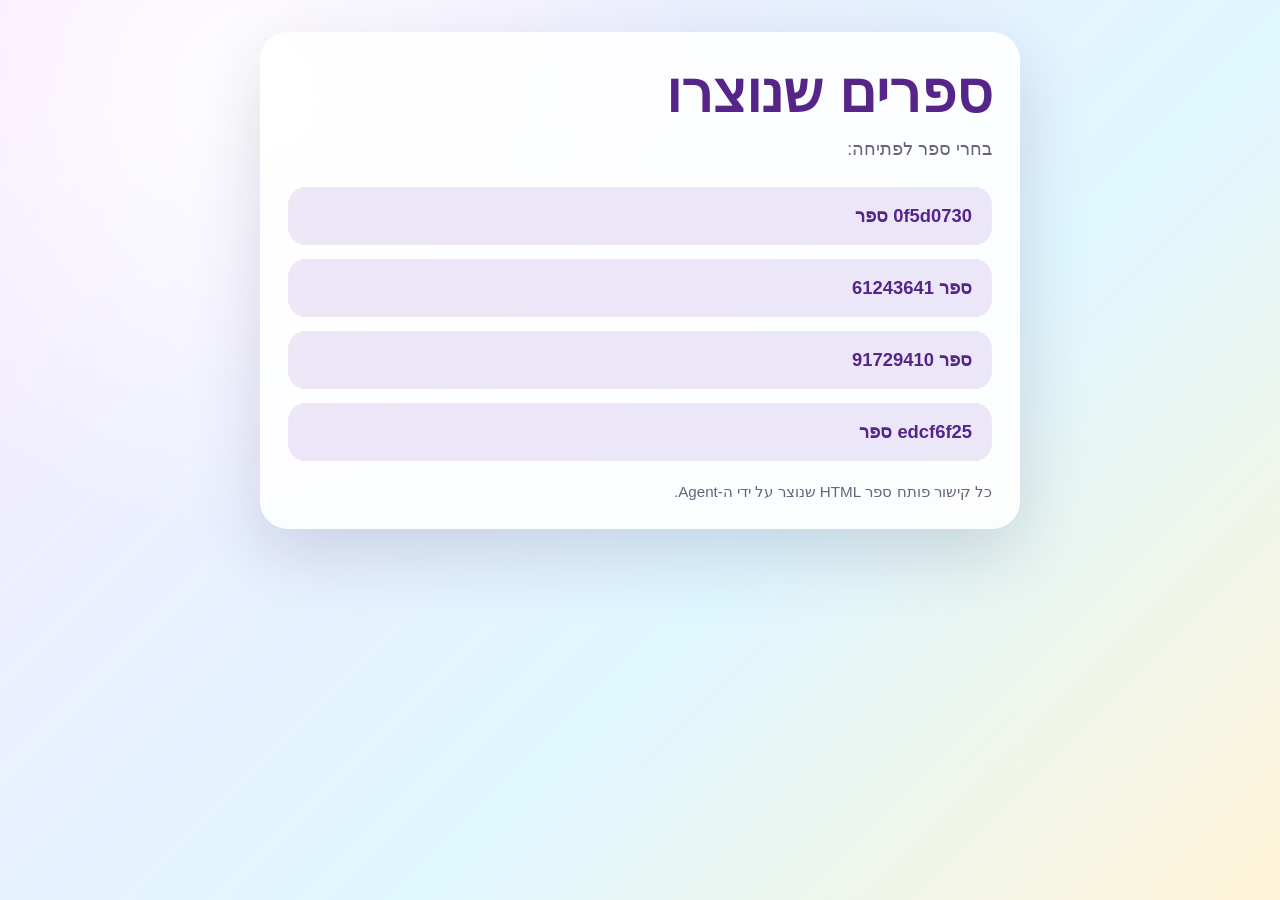
<file: outputs/index.html>
<!DOCTYPE html>
<html lang="he" dir="rtl">
<head>
  <meta charset="UTF-8" />
  <meta name="viewport" content="width=device-width, initial-scale=1.0" />
  <title>ספרים שנוצרו</title>
  <style>
    * {
      box-sizing: border-box;
    }

    body {
      margin: 0;
      min-height: 100vh;
      font-family: Arial, "Noto Sans Hebrew", sans-serif;
      background:
        radial-gradient(circle at 20% 10%, rgba(255,255,255,0.95), transparent 28rem),
        linear-gradient(135deg, #fae8ff, #dff7ff 60%, #fff4d8);
      color: #2b2140;
      padding: 32px;
    }

    .container {
      max-width: 760px;
      margin: 0 auto;
      background: rgba(255,255,255,0.88);
      border-radius: 28px;
      padding: 28px;
      box-shadow: 0 24px 70px rgba(45, 30, 76, 0.16);
    }

    h1 {
      margin: 0 0 10px;
      font-size: clamp(2rem, 5vw, 3.5rem);
      color: #55258a;
    }

    p {
      margin: 0 0 24px;
      color: #6b617a;
      line-height: 1.6;
      font-size: 1.1rem;
    }

    .book-list {
      display: grid;
      gap: 14px;
    }

    a {
      display: block;
      padding: 18px 20px;
      border-radius: 18px;
      background: rgba(123, 67, 198, 0.12);
      color: #55258a;
      text-decoration: none;
      font-weight: 900;
      font-size: 1.15rem;
      transition: 0.2s;
    }

    a:hover {
      background: rgba(123, 67, 198, 0.22);
      transform: translateY(-2px);
    }

    .note {
      margin-top: 22px;
      font-size: 0.95rem;
      color: #6b617a;
    }
  </style>
</head>
<body>
  <main class="container">
    <h1>ספרים שנוצרו</h1>
    <p>בחרי ספר לפתיחה:</p>

    <section class="book-list">
      <a href="./0f5d0730/">0f5d0730 ספר</a>
      <a href="./61243641/">ספר 61243641</a>
      <a href="./91729410/">ספר 91729410</a>
      <a href="./edcf6f25/">edcf6f25 ספר</a>
      
    </section>

    <div class="note">
      כל קישור פותח ספר HTML שנוצר על ידי ה-Agent.
    </div>
  </main>
</body>
</html>
</file>
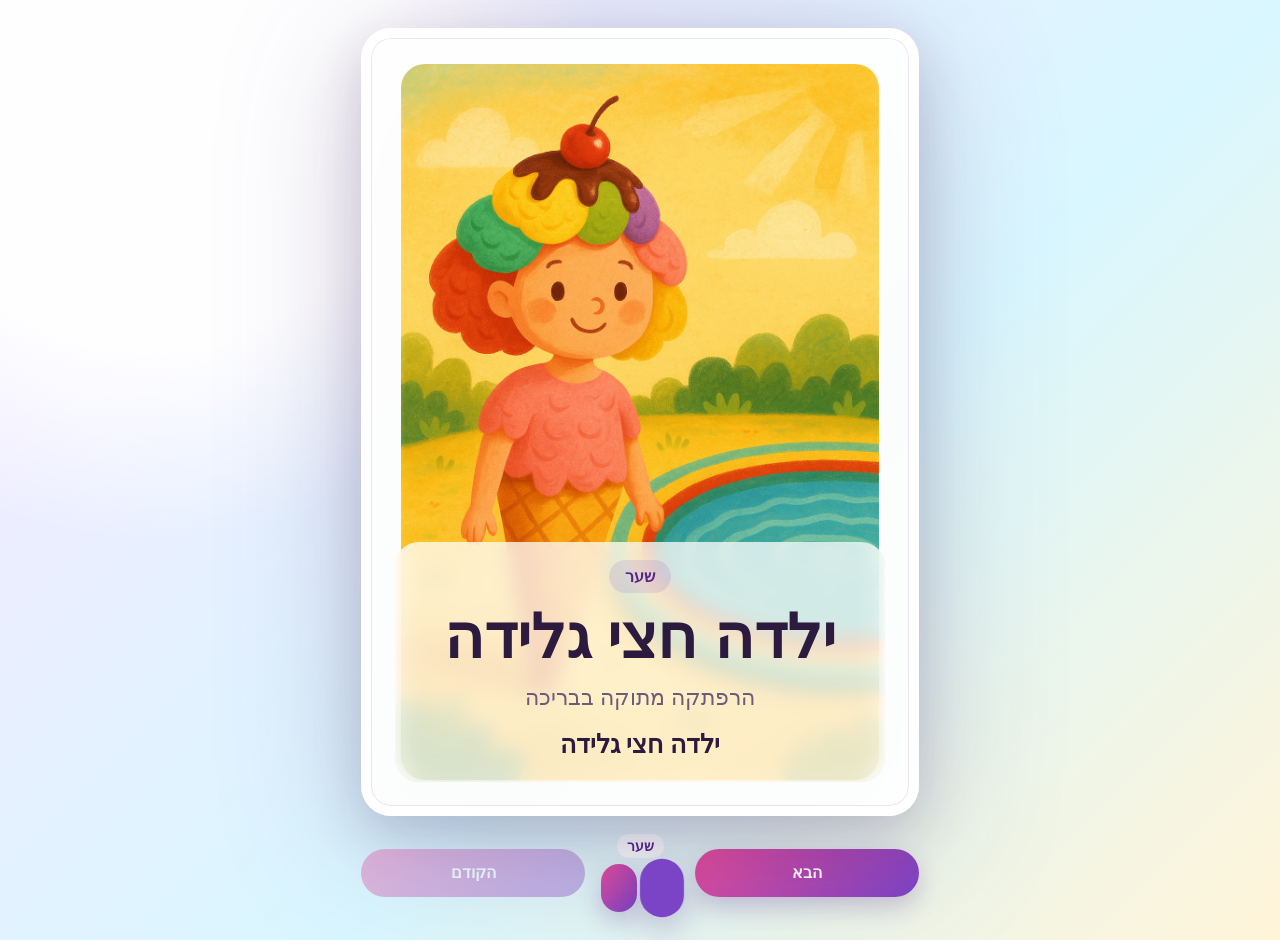
<file: outputs/0f5d0730/index.html>
<!DOCTYPE html>
<html lang="he" dir="rtl">
<head>
  <meta charset="UTF-8" />
  <meta name="viewport" content="width=device-width, initial-scale=1.0" />
  <title>ילדה חצי גלידה</title>
  <link rel="stylesheet" href="style.css" />
</head>
<body>
  <main class="app">
    <section class="book-shell">
      <div class="book" id="book">
        <article class="page is-active">
          <section class="cover-page">
            <img class="cover-image" src="assets/cover.png" alt="שער הספר" />
            <div class="cover-overlay">
              <div class="badge">שער</div>
              <h1>ילדה חצי גלידה</h1>
              <p class="subtitle">הרפתקה מתוקה בבריכה</p>
              <div class="cover-text">ילדה חצי גלידה</div>
            </div>
          </section>
        </article>
        
            <article class="page">
              <section class="story-page">
                <div class="image-wrap">
                  <img class="page-image" src="assets/page-1.png" alt="איור לעמוד 1" />
                </div>
                <div class="text-area">
                  <div class="badge">עמוד 1</div>
                  <p>ילדה חצי גלידה הלכה לשחות בבריכה הקטנה.</p>
                </div>
              </section>
            </article>
            </div>
      <nav class="controls" aria-label="דפדוף">
        <button id="nextBtn" type="button">הבא</button>
        <div class="indicator">
          <span id="counter">שער</span>
          <div class="dots" id="dots"></div>
        </div>
        <button id="prevBtn" type="button">הקודם</button>
      </nav>
    </section>
  </main>
  <script src="script.js"></script>
</body>
</html>
</file>
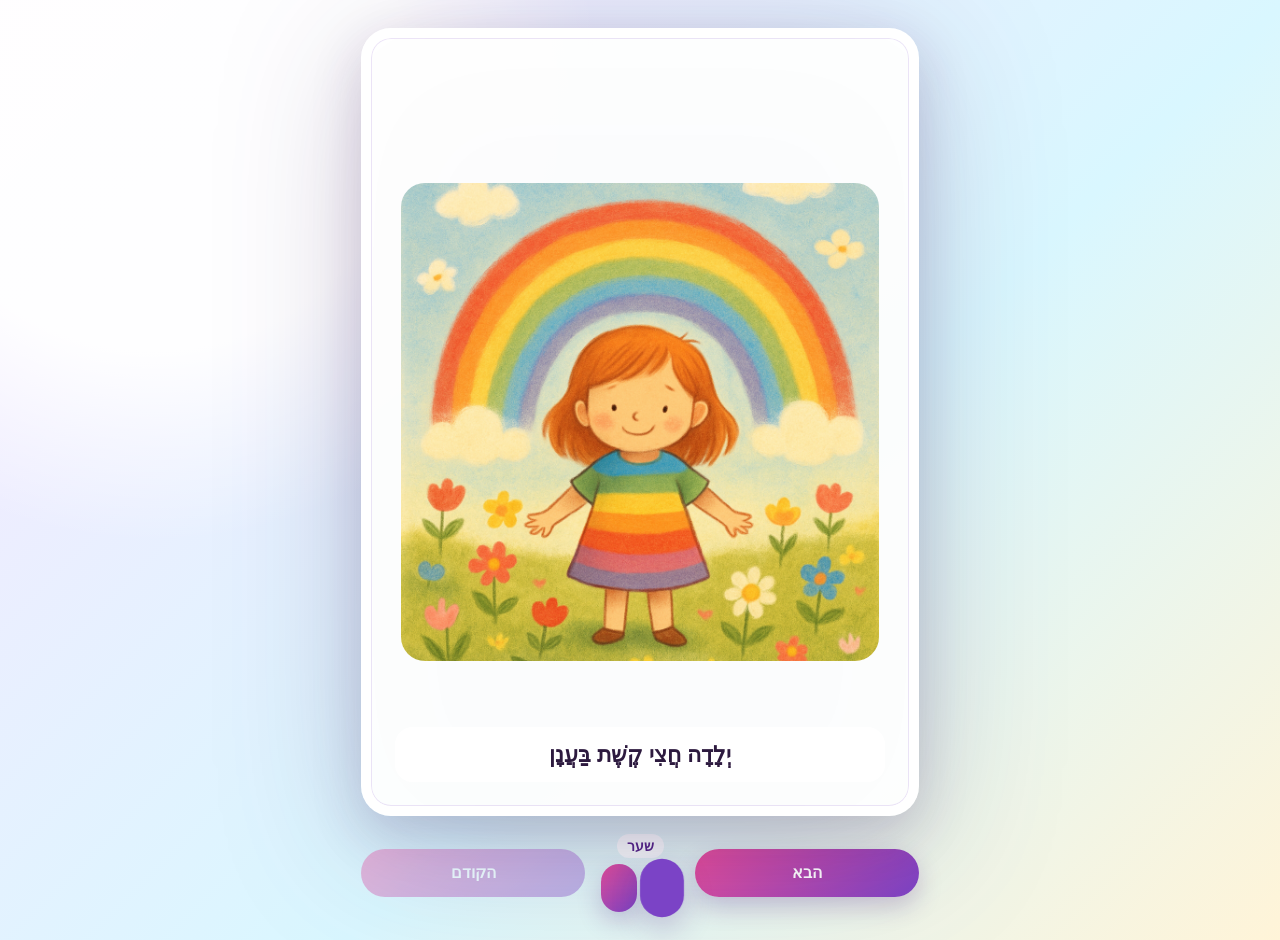
<file: outputs/61243641/index.html>
<!DOCTYPE html>
<html lang="he" dir="rtl">
<head>
  <meta charset="UTF-8" />
  <meta name="viewport" content="width=device-width, initial-scale=1.0" />
  <title>יְלָדָה חֲצִי קֶשֶׁת בַּעֲנָן</title>
  <link rel="stylesheet" href="style.css" />
</head>
<body>
  <main class="app">
    <section class="book-shell">
      <div class="book" id="book">
        <article class="page is-active">
          <section class="cover-page">
            <img class="cover-image" src="assets/cover.png" alt="שער הספר" />
            <div class="cover-overlay">
              <div class="cover-text">יְלָדָה חֲצִי קֶשֶׁת בַּעֲנָן</div>
            </div>
          </section>
        </article>
        
            <article class="page">
              <section class="story-page">
                <div class="image-wrap">
                  <img class="page-image" src="assets/page-1.png" alt="איור לעמוד 1" />
                </div>
                <div class="text-area">
                  <p>יְלָדָה חֲצִי וְחֲצִי קֶשֶׁת בַּעֲנָן הִתְחִילָה כִּתָּה א׳.</p>
                </div>
              </section>
            </article>
            </div>
      <nav class="controls" aria-label="דפדוף">
        <button id="nextBtn" type="button">הבא</button>
        <div class="indicator">
          <span id="counter">שער</span>
          <div class="dots" id="dots"></div>
        </div>
        <button id="prevBtn" type="button">הקודם</button>
      </nav>
    </section>
  </main>
  <script src="script.js"></script>
</body>
</html>
</file>
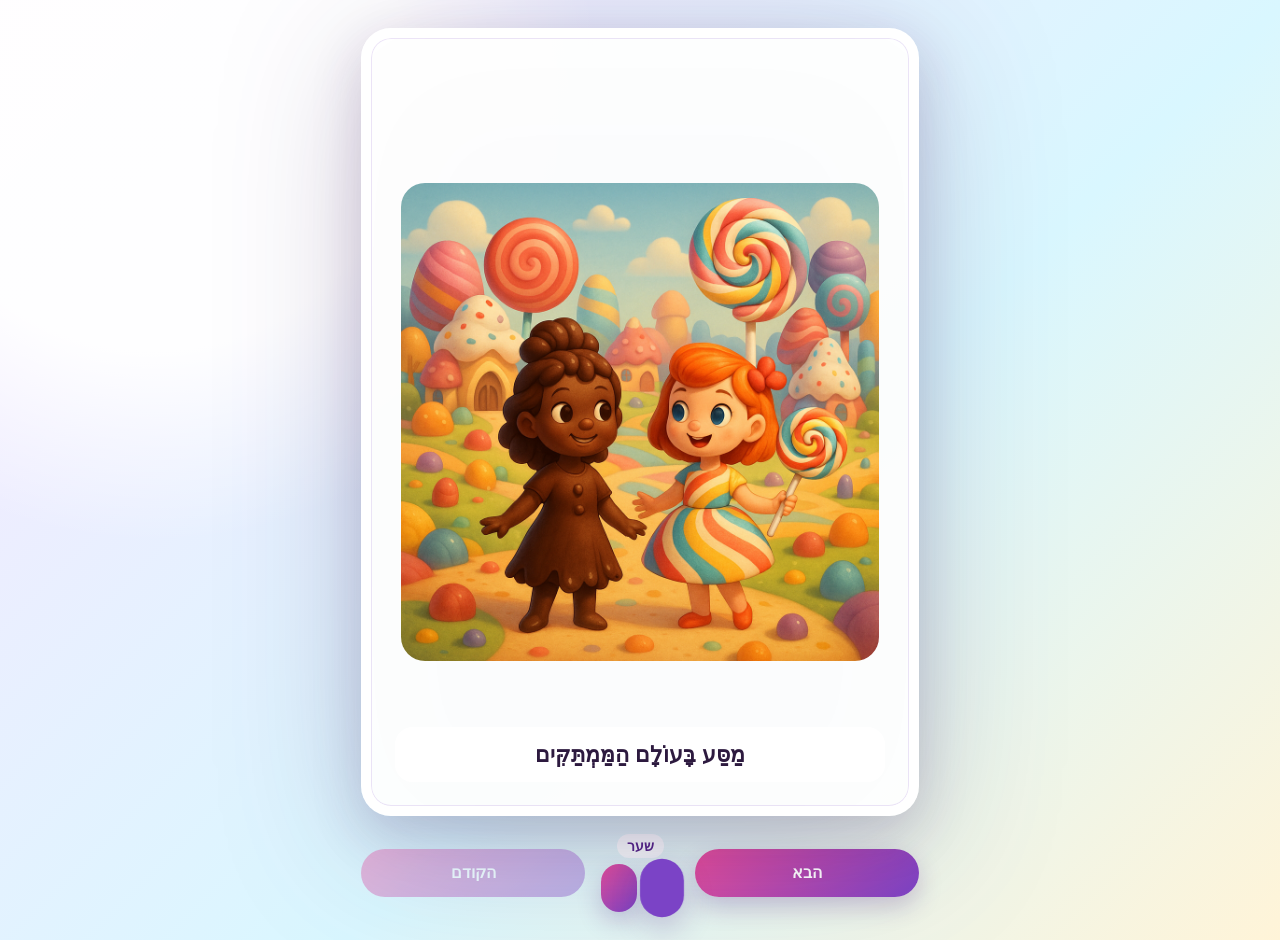
<file: outputs/8f340580/index.html>
<!DOCTYPE html>
<html lang="he" dir="rtl">
<head>
  <meta charset="UTF-8" />
  <meta name="viewport" content="width=device-width, initial-scale=1.0" />
  <title>מסע בעולם הממתקים</title>
  <link rel="stylesheet" href="style.css" />
</head>
<body>
  <main class="app">
    <section class="book-shell">
      <div class="book" id="book">
        <article class="page is-active">
          <section class="cover-page">
            <img class="cover-image" src="assets/cover.png" alt="שער הספר" />
            <div class="cover-overlay">
              <div class="cover-text">מַסַּע בָּעוֹלָם הַמַּמְתַּקִּים</div>
            </div>
          </section>
        </article>
        
            <article class="page">
              <section class="story-page">
                <div class="image-wrap">
                  <img class="page-image" src="assets/page-1.png" alt="איור לעמוד 1" />
                </div>
                <div class="text-area">
                  <p>גַּלִּי טִיְילָה בְּאֶרֶץ הַמַּמְתַּקִּים. שָׁם פָּגְשָׁה יַלְדָּה שׁוֹקוֹלָד וְיַלְדָּה סוּכָּרִיָּה עַל מַקֵּל.</p>
                </div>
              </section>
            </article>
            </div>
      <nav class="controls" aria-label="דפדוף">
        <button id="nextBtn" type="button">הבא</button>
        <div class="indicator">
          <span id="counter">שער</span>
          <div class="dots" id="dots"></div>
        </div>
        <button id="prevBtn" type="button">הקודם</button>
      </nav>
    </section>
  </main>
  <script src="script.js"></script>
</body>
</html>
</file>
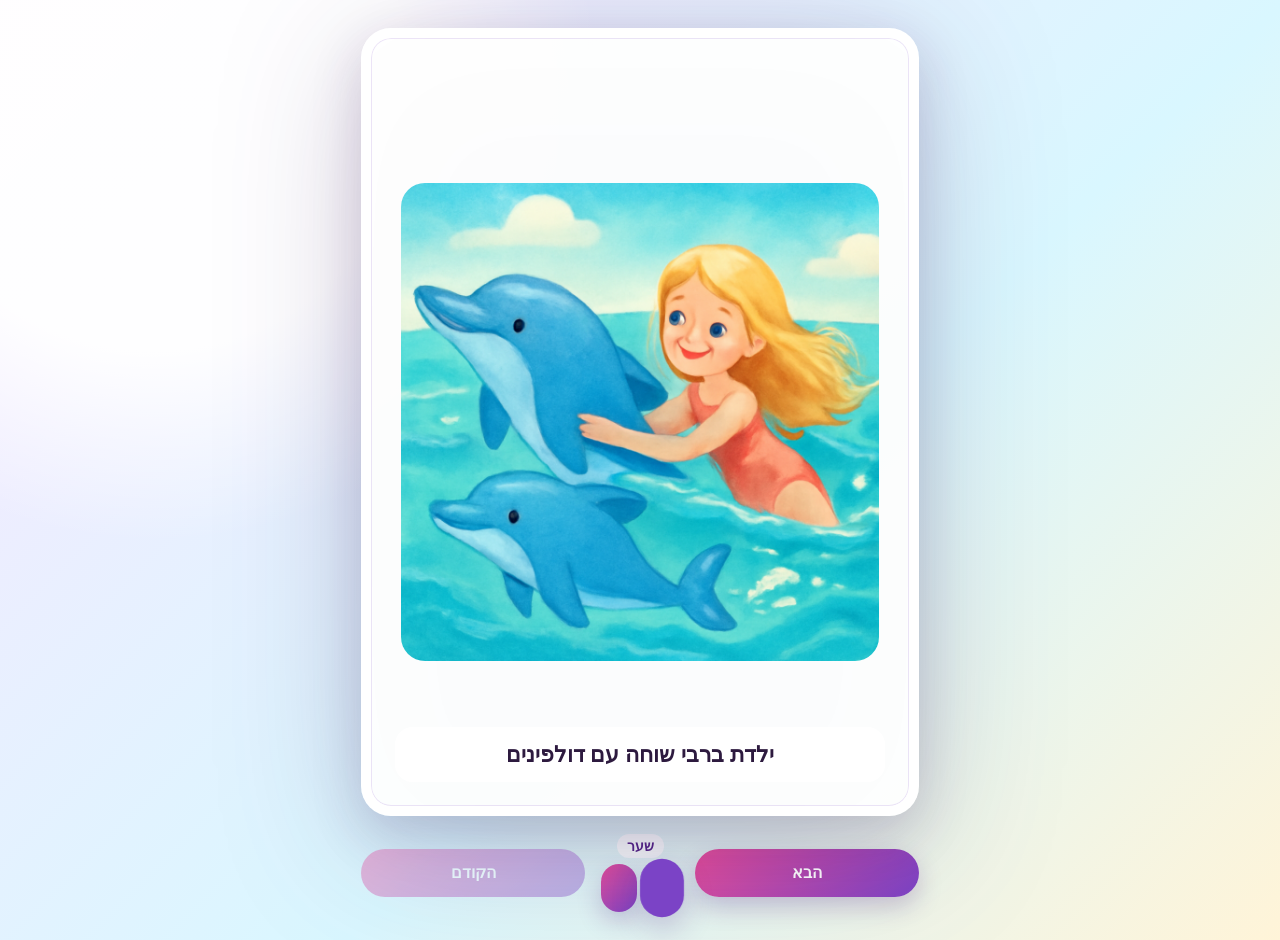
<file: outputs/91729410/index.html>
<!DOCTYPE html>
<html lang="he" dir="rtl">
<head>
  <meta charset="UTF-8" />
  <meta name="viewport" content="width=device-width, initial-scale=1.0" />
  <title>ילדת ברבי ושחייה עם הדולפינים</title>
  <link rel="stylesheet" href="style.css" />
</head>
<body>
  <main class="app">
    <section class="book-shell">
      <div class="book" id="book">
        <article class="page is-active">
          <section class="cover-page">
            <img class="cover-image" src="assets/cover.png" alt="שער הספר" />
            <div class="cover-overlay">
              <div class="cover-text">ילדת ברבי שוחה עם דולפינים</div>
            </div>
          </section>
        </article>
        
            <article class="page">
              <section class="story-page">
                <div class="image-wrap">
                  <img class="page-image" src="assets/page-1.png" alt="איור לעמוד 1" />
                </div>
                <div class="text-area">
                  <p>ילדת ברבי שוחה בשמחה עם הדולפינים. היא רואה גם דולפינים קטנים ותינוקות שמחים לידם.</p>
                </div>
              </section>
            </article>
            </div>
      <nav class="controls" aria-label="דפדוף">
        <button id="nextBtn" type="button">הבא</button>
        <div class="indicator">
          <span id="counter">שער</span>
          <div class="dots" id="dots"></div>
        </div>
        <button id="prevBtn" type="button">הקודם</button>
      </nav>
    </section>
  </main>
  <script src="script.js"></script>
</body>
</html>
</file>
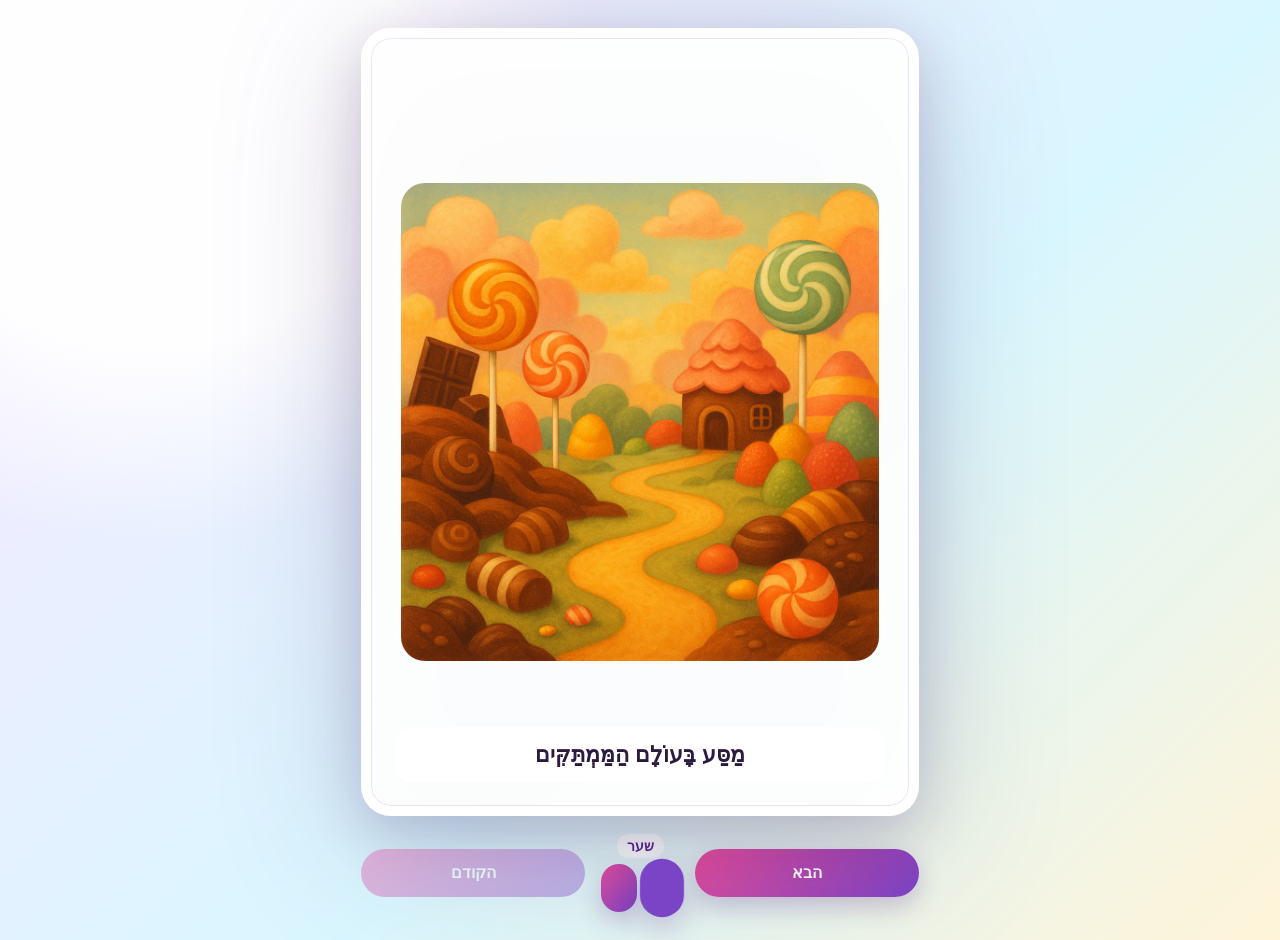
<file: outputs/a0512ccb/index.html>
<!DOCTYPE html>
<html lang="he" dir="rtl">
<head>
  <meta charset="UTF-8" />
  <meta name="viewport" content="width=device-width, initial-scale=1.0" />
  <title>מסע בעולם הממתקים</title>
  <link rel="stylesheet" href="style.css" />
</head>
<body>
  <main class="app">
    <section class="book-shell">
      <div class="book" id="book">
        <article class="page is-active">
          <section class="cover-page">
            <img class="cover-image" src="assets/cover.png" alt="שער הספר" />
            <div class="cover-overlay">
              <div class="cover-text">מַסַּע בָּעוֹלָם הַמַּמְתַּקִּים</div>
            </div>
          </section>
        </article>
        
            <article class="page">
              <section class="story-page">
                <div class="image-wrap">
                  <img class="page-image" src="assets/page-1.png" alt="איור לעמוד 1" />
                </div>
                <div class="text-area">
                  <p>גַּלִּי טִיְילָה בְּאֶרֶץ הַמַּמְתַּקִּים. הִיא פָּגְשָׁה יַלְדָּה עֲשׂוּיָה שׁוֹקוֹלָד וְיַלְדָּה עִם סוּכָּרְיָּה עַל מַקֵּל.</p>
                </div>
              </section>
            </article>
            </div>
      <nav class="controls" aria-label="דפדוף">
        <button id="nextBtn" type="button">הבא</button>
        <div class="indicator">
          <span id="counter">שער</span>
          <div class="dots" id="dots"></div>
        </div>
        <button id="prevBtn" type="button">הקודם</button>
      </nav>
    </section>
  </main>
  <script src="script.js"></script>
</body>
</html>
</file>
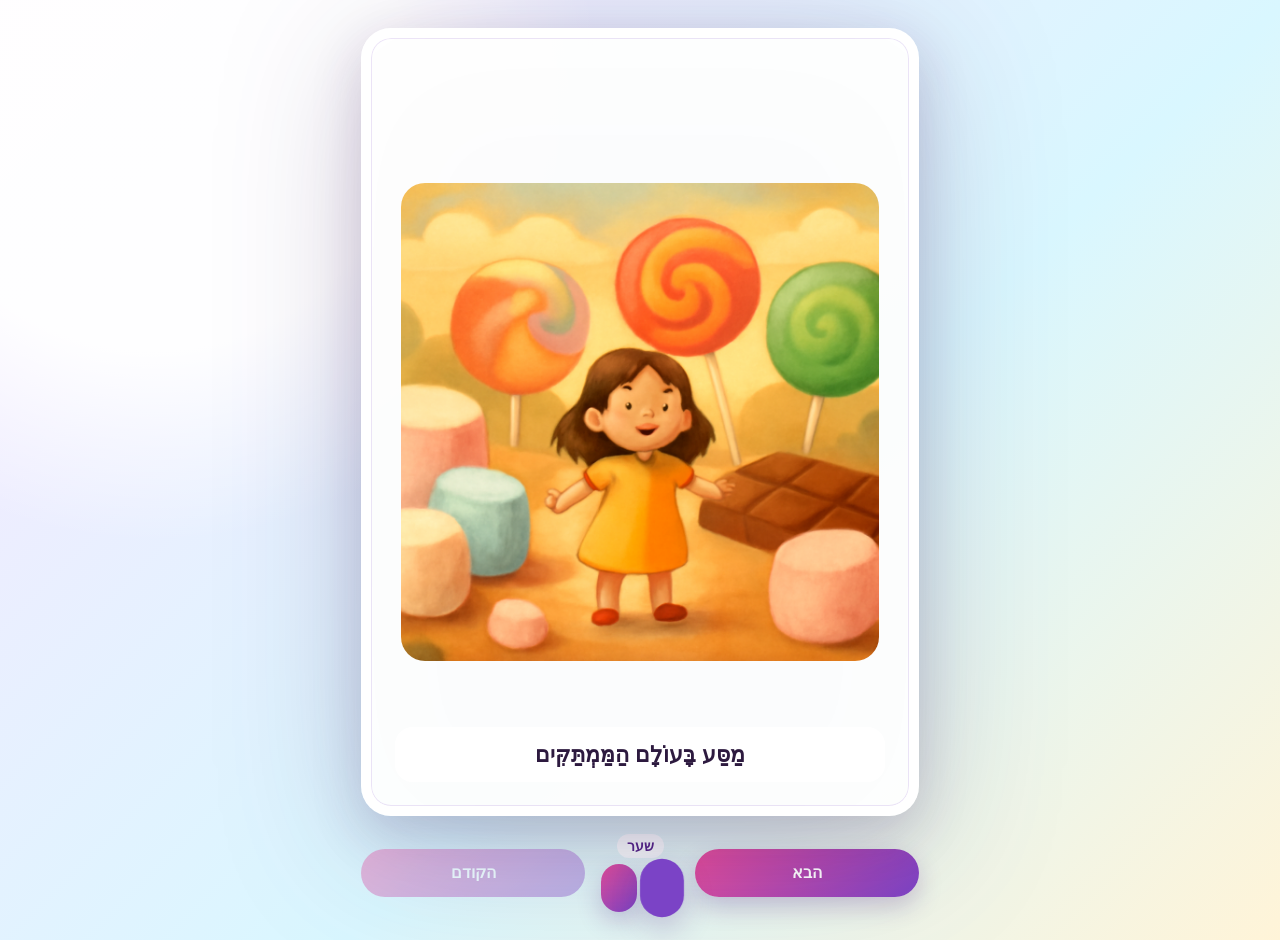
<file: outputs/edcf6f25/index.html>
<!DOCTYPE html>
<html lang="he" dir="rtl">
<head>
  <meta charset="UTF-8" />
  <meta name="viewport" content="width=device-width, initial-scale=1.0" />
  <title>מסע בעולם הממתקים</title>
  <link rel="stylesheet" href="style.css" />
</head>
<body>
  <main class="app">
    <section class="book-shell">
      <div class="book" id="book">
        <article class="page is-active">
          <section class="cover-page">
            <img class="cover-image" src="assets/cover.png" alt="שער הספר" />
            <div class="cover-overlay">
              <div class="cover-text">מַסַּע בָּעוֹלָם הַמַּמְתַּקִּים</div>
            </div>
          </section>
        </article>
        
            <article class="page">
              <section class="story-page">
                <div class="image-wrap">
                  <img class="page-image" src="assets/page-1.png" alt="איור לעמוד 1" />
                </div>
                <div class="text-area">
                  <p>גַּלִּי הֲלְכָה לְעוֹלָם הַמַּמְתַּקִּים. הִיא רָאֲתָה מֵרְשְׁמְלוֹ רַךְ, שׁוֹקוֹלָד מָתוֹק, וְסוּכָּרִיּוֹת עַל מַקֵּל עֲנָקִיּוֹת וְצִבְעוֹנִיּוֹת.</p>
                </div>
              </section>
            </article>
            </div>
      <nav class="controls" aria-label="דפדוף">
        <button id="nextBtn" type="button">הבא</button>
        <div class="indicator">
          <span id="counter">שער</span>
          <div class="dots" id="dots"></div>
        </div>
        <button id="prevBtn" type="button">הקודם</button>
      </nav>
    </section>
  </main>
  <script src="script.js"></script>
</body>
</html>
</file>
<file: outputs/0f5d0730/style.css>
*{box-sizing:border-box}
:root{--ratio:1055/1491;--ink:#2d1a3f;--muted:#6d5b7a;--purple:#7b43c6;--pink:#e84f9d;--paper:rgba(255,255,255,.94);--shadow:0 24px 70px rgba(57,28,88,.22)}
html,body{min-height:100%;margin:0}
body{font-family:Arial,'Noto Sans Hebrew',sans-serif;color:var(--ink);background:radial-gradient(circle at 12% 10%,rgba(255,255,255,.95) 0 16rem,transparent 28rem),linear-gradient(135deg,#fae7ff,#d9f7ff 58%,#fff4d8)}
button{font:inherit}.app{min-height:100svh;display:grid;place-items:center;padding:clamp(10px,2.4vw,28px)}.book-shell{width:min(100%,980px);display:grid;gap:clamp(10px,2vw,18px);justify-items:center}
.book{position:relative;width:min(94vw,680px,calc((100svh - 112px)*var(--ratio)));aspect-ratio:var(--ratio);perspective:1800px;filter:drop-shadow(var(--shadow))}
.page{position:absolute;inset:0;overflow:hidden;border-radius:30px;background:var(--paper);border:clamp(5px,1.2vw,10px) solid rgba(255,255,255,.96);box-shadow:inset 0 0 0 1px rgba(123,67,198,.14),0 18px 50px rgba(57,28,88,.17);opacity:0;transform:rotateY(-18deg) scale(.965);transform-origin:right center;pointer-events:none;transition:opacity .38s ease,transform .52s cubic-bezier(.18,.72,.2,1)}
.page.is-active{opacity:1;transform:rotateY(0) scale(1);pointer-events:auto;z-index:2}.page.is-leaving-forward{opacity:0;transform:rotateY(18deg) scale(.965)}.page.is-leaving-back{opacity:0;transform:rotateY(-18deg) scale(.965)}
.cover-page,.story-page{width:100%;height:100%;display:grid;align-content:center;padding:clamp(18px,4vw,30px)}
.cover-page{position:relative;overflow:hidden}.cover-image,.page-image{width:100%;height:100%;object-fit:cover;border-radius:24px;display:block}.cover-overlay{position:absolute;inset:auto 24px 24px 24px;display:grid;gap:12px;padding:18px;background:rgba(255,255,255,.75);backdrop-filter:blur(10px);border-radius:24px;text-align:center}
.badge{justify-self:center;padding:7px 16px;border-radius:999px;background:rgba(123,67,198,.13);color:#55258a;font-weight:900}.cover-overlay h1{margin:0;font-size:clamp(1.8rem,5vw,3.8rem);line-height:1.08}.subtitle{margin:0;color:var(--muted);font-size:clamp(1rem,2.3vw,1.35rem);line-height:1.45}.cover-text{font-size:clamp(1.05rem,2.5vw,1.55rem);line-height:1.55;font-weight:800}
.story-page{grid-template-rows:minmax(0,1.2fr) auto;gap:14px}.image-wrap{display:grid}.text-area{display:grid;gap:12px;padding:18px;border-radius:24px;background:rgba(255,255,255,.82)}.text-area p{margin:0;text-align:center;font-size:clamp(1.1rem,3vw,1.85rem);line-height:1.65;font-weight:750}
.controls{width:min(94vw,680px,calc((100svh - 112px)*var(--ratio)));display:grid;grid-template-columns:minmax(92px,1fr) auto minmax(92px,1fr);gap:12px;align-items:center}.controls button{min-height:48px;border:0;border-radius:999px;padding:11px 18px;background:linear-gradient(135deg,var(--pink),var(--purple));color:white;cursor:pointer;font-weight:900;box-shadow:0 10px 24px rgba(85,37,138,.24)}.controls button:disabled{opacity:.38;cursor:not-allowed;box-shadow:none}.indicator{display:grid;justify-items:center;gap:6px;min-width:86px}#counter{font-size:.88rem;font-weight:900;color:#55258a;background:rgba(255,255,255,.78);padding:4px 10px;border-radius:999px}.dots{display:flex;gap:7px;align-items:center;justify-content:center}.dot{width:8px;height:8px;border:0;border-radius:999px;padding:0;background:rgba(85,37,138,.24)}.dot.is-active{background:var(--purple);transform:scale(1.22)}
@media(max-width:720px){.book,.controls{width:min(96vw,calc((100svh - 96px)*var(--ratio)))}}
@media(max-width:420px){.app{padding:8px}.page{border-radius:22px}.book,.controls{width:min(97vw,calc((100svh - 90px)*var(--ratio)))}.controls button{min-height:44px;padding:9px 12px}.cover-overlay{inset:auto 14px 14px 14px;padding:14px}}
</file>
<file: outputs/61243641/style.css>
*{box-sizing:border-box}
:root{--ratio:1055/1491;--ink:#2d1a3f;--muted:#6d5b7a;--purple:#7b43c6;--pink:#e84f9d;--paper:rgba(255,255,255,.94);--shadow:0 24px 70px rgba(57,28,88,.22)}
html,body{min-height:100%;margin:0}
body{font-family:Arial,'Noto Sans Hebrew',sans-serif;color:var(--ink);background:radial-gradient(circle at 12% 10%,rgba(255,255,255,.95) 0 16rem,transparent 28rem),linear-gradient(135deg,#fae7ff,#d9f7ff 58%,#fff4d8)}
button{font:inherit}.app{min-height:100svh;display:grid;place-items:center;padding:clamp(10px,2.4vw,28px)}.book-shell{width:min(100%,980px);display:grid;gap:clamp(10px,2vw,18px);justify-items:center}
.book{position:relative;width:min(94vw,680px,calc((100svh - 112px)*var(--ratio)));aspect-ratio:var(--ratio);perspective:1800px;filter:drop-shadow(var(--shadow))}
.page{position:absolute;inset:0;overflow:hidden;border-radius:30px;background:var(--paper);border:clamp(5px,1.2vw,10px) solid rgba(255,255,255,.96);box-shadow:inset 0 0 0 1px rgba(123,67,198,.14),0 18px 50px rgba(57,28,88,.17);opacity:0;transform:rotateY(-18deg) scale(.965);transform-origin:right center;pointer-events:none;transition:opacity .38s ease,transform .52s cubic-bezier(.18,.72,.2,1)}
.page.is-active{opacity:1;transform:rotateY(0) scale(1);pointer-events:auto;z-index:2}.page.is-leaving-forward{opacity:0;transform:rotateY(18deg) scale(.965)}.page.is-leaving-back{opacity:0;transform:rotateY(-18deg) scale(.965)}
.cover-page,.story-page{width:100%;height:100%;display:grid;align-content:center;padding:clamp(18px,4vw,30px)}
.cover-page{position:relative;overflow:hidden}.cover-image,.page-image{width:100%;height:100%;object-fit:cover;border-radius:24px;display:block}.cover-overlay{
  position:absolute;
  left:24px;
  right:24px;
  bottom:24px;
  padding:12px 16px;
  background:rgba(255,255,255,.72);
  backdrop-filter:blur(10px);
  border-radius:18px;
  text-align:center;
}

.cover-text{
  font-size:clamp(1rem,2.1vw,1.35rem);
  line-height:1.45;
  font-weight:800;
}

.story-page{
  position:relative;
  display:block;
  padding:clamp(18px,4vw,30px);
}

.image-wrap{
  width:100%;
  height:100%;
}

.text-area{
  position:absolute;
  left:24px;
  right:24px;
  bottom:24px;
  padding:10px 14px;
  border-radius:18px;
  background:rgba(255,255,255,.74);
  backdrop-filter:blur(10px);
}

.text-area p{
  margin:0;
  text-align:center;
  font-size:clamp(1rem,2.2vw,1.35rem);
  line-height:1.45;
  font-weight:750;
}
.controls{width:min(94vw,680px,calc((100svh - 112px)*var(--ratio)));display:grid;grid-template-columns:minmax(92px,1fr) auto minmax(92px,1fr);gap:12px;align-items:center}.controls button{min-height:48px;border:0;border-radius:999px;padding:11px 18px;background:linear-gradient(135deg,var(--pink),var(--purple));color:white;cursor:pointer;font-weight:900;box-shadow:0 10px 24px rgba(85,37,138,.24)}.controls button:disabled{opacity:.38;cursor:not-allowed;box-shadow:none}.indicator{display:grid;justify-items:center;gap:6px;min-width:86px}#counter{font-size:.88rem;font-weight:900;color:#55258a;background:rgba(255,255,255,.78);padding:4px 10px;border-radius:999px}.dots{display:flex;gap:7px;align-items:center;justify-content:center}.dot{width:8px;height:8px;border:0;border-radius:999px;padding:0;background:rgba(85,37,138,.24)}.dot.is-active{background:var(--purple);transform:scale(1.22)}
@media(max-width:720px){.book,.controls{width:min(96vw,calc((100svh - 96px)*var(--ratio)))}}
@media(max-width:420px){.app{padding:8px}.page{border-radius:22px}.book,.controls{width:min(97vw,calc((100svh - 90px)*var(--ratio)))}.controls button{min-height:44px;padding:9px 12px}.cover-overlay{inset:auto 14px 14px 14px;padding:14px}}
</file>
<file: outputs/8f340580/style.css>
*{box-sizing:border-box}
:root{--ratio:1055/1491;--ink:#2d1a3f;--muted:#6d5b7a;--purple:#7b43c6;--pink:#e84f9d;--paper:rgba(255,255,255,.94);--shadow:0 24px 70px rgba(57,28,88,.22)}
html,body{min-height:100%;margin:0}
body{font-family:Arial,'Noto Sans Hebrew',sans-serif;color:var(--ink);background:radial-gradient(circle at 12% 10%,rgba(255,255,255,.95) 0 16rem,transparent 28rem),linear-gradient(135deg,#fae7ff,#d9f7ff 58%,#fff4d8)}
button{font:inherit}.app{min-height:100svh;display:grid;place-items:center;padding:clamp(10px,2.4vw,28px)}.book-shell{width:min(100%,980px);display:grid;gap:clamp(10px,2vw,18px);justify-items:center}
.book{position:relative;width:min(94vw,680px,calc((100svh - 112px)*var(--ratio)));aspect-ratio:var(--ratio);perspective:1800px;filter:drop-shadow(var(--shadow))}
.page{position:absolute;inset:0;overflow:hidden;border-radius:30px;background:var(--paper);border:clamp(5px,1.2vw,10px) solid rgba(255,255,255,.96);box-shadow:inset 0 0 0 1px rgba(123,67,198,.14),0 18px 50px rgba(57,28,88,.17);opacity:0;transform:rotateY(-18deg) scale(.965);transform-origin:right center;pointer-events:none;transition:opacity .38s ease,transform .52s cubic-bezier(.18,.72,.2,1)}
.page.is-active{opacity:1;transform:rotateY(0) scale(1);pointer-events:auto;z-index:2}.page.is-leaving-forward{opacity:0;transform:rotateY(18deg) scale(.965)}.page.is-leaving-back{opacity:0;transform:rotateY(-18deg) scale(.965)}
.cover-page,.story-page{width:100%;height:100%;display:grid;align-content:center;padding:clamp(18px,4vw,30px)}
.cover-page{position:relative;overflow:hidden}.cover-image,.page-image{width:100%;height:100%;object-fit:cover;border-radius:24px;display:block}.cover-overlay{
  position:absolute;
  left:24px;
  right:24px;
  bottom:24px;
  padding:12px 16px;
  background:rgba(255,255,255,.72);
  backdrop-filter:blur(10px);
  border-radius:18px;
  text-align:center;
}

.cover-text{
  font-size:clamp(1rem,2.1vw,1.35rem);
  line-height:1.45;
  font-weight:800;
}

.story-page{
  position:relative;
  display:block;
  padding:clamp(18px,4vw,30px);
}

.image-wrap{
  width:100%;
  height:100%;
}

.text-area{
  position:absolute;
  left:24px;
  right:24px;
  bottom:24px;
  padding:10px 14px;
  border-radius:18px;
  background:rgba(255,255,255,.74);
  backdrop-filter:blur(10px);
}

.text-area p{
  margin:0;
  text-align:center;
  font-size:clamp(1rem,2.2vw,1.35rem);
  line-height:1.45;
  font-weight:750;
}
.controls{width:min(94vw,680px,calc((100svh - 112px)*var(--ratio)));display:grid;grid-template-columns:minmax(92px,1fr) auto minmax(92px,1fr);gap:12px;align-items:center}.controls button{min-height:48px;border:0;border-radius:999px;padding:11px 18px;background:linear-gradient(135deg,var(--pink),var(--purple));color:white;cursor:pointer;font-weight:900;box-shadow:0 10px 24px rgba(85,37,138,.24)}.controls button:disabled{opacity:.38;cursor:not-allowed;box-shadow:none}.indicator{display:grid;justify-items:center;gap:6px;min-width:86px}#counter{font-size:.88rem;font-weight:900;color:#55258a;background:rgba(255,255,255,.78);padding:4px 10px;border-radius:999px}.dots{display:flex;gap:7px;align-items:center;justify-content:center}.dot{width:8px;height:8px;border:0;border-radius:999px;padding:0;background:rgba(85,37,138,.24)}.dot.is-active{background:var(--purple);transform:scale(1.22)}
@media(max-width:720px){.book,.controls{width:min(96vw,calc((100svh - 96px)*var(--ratio)))}}
@media(max-width:420px){.app{padding:8px}.page{border-radius:22px}.book,.controls{width:min(97vw,calc((100svh - 90px)*var(--ratio)))}.controls button{min-height:44px;padding:9px 12px}.cover-overlay{inset:auto 14px 14px 14px;padding:14px}}
</file>
<file: outputs/91729410/style.css>
*{box-sizing:border-box}
:root{--ratio:1055/1491;--ink:#2d1a3f;--muted:#6d5b7a;--purple:#7b43c6;--pink:#e84f9d;--paper:rgba(255,255,255,.94);--shadow:0 24px 70px rgba(57,28,88,.22)}
html,body{min-height:100%;margin:0}
body{font-family:Arial,'Noto Sans Hebrew',sans-serif;color:var(--ink);background:radial-gradient(circle at 12% 10%,rgba(255,255,255,.95) 0 16rem,transparent 28rem),linear-gradient(135deg,#fae7ff,#d9f7ff 58%,#fff4d8)}
button{font:inherit}.app{min-height:100svh;display:grid;place-items:center;padding:clamp(10px,2.4vw,28px)}.book-shell{width:min(100%,980px);display:grid;gap:clamp(10px,2vw,18px);justify-items:center}
.book{position:relative;width:min(94vw,680px,calc((100svh - 112px)*var(--ratio)));aspect-ratio:var(--ratio);perspective:1800px;filter:drop-shadow(var(--shadow))}
.page{position:absolute;inset:0;overflow:hidden;border-radius:30px;background:var(--paper);border:clamp(5px,1.2vw,10px) solid rgba(255,255,255,.96);box-shadow:inset 0 0 0 1px rgba(123,67,198,.14),0 18px 50px rgba(57,28,88,.17);opacity:0;transform:rotateY(-18deg) scale(.965);transform-origin:right center;pointer-events:none;transition:opacity .38s ease,transform .52s cubic-bezier(.18,.72,.2,1)}
.page.is-active{opacity:1;transform:rotateY(0) scale(1);pointer-events:auto;z-index:2}.page.is-leaving-forward{opacity:0;transform:rotateY(18deg) scale(.965)}.page.is-leaving-back{opacity:0;transform:rotateY(-18deg) scale(.965)}
.cover-page,.story-page{width:100%;height:100%;display:grid;align-content:center;padding:clamp(18px,4vw,30px)}
.cover-page{position:relative;overflow:hidden}.cover-image,.page-image{width:100%;height:100%;object-fit:cover;border-radius:24px;display:block}.cover-overlay{
  position:absolute;
  left:24px;
  right:24px;
  bottom:24px;
  padding:12px 16px;
  background:rgba(255,255,255,.72);
  backdrop-filter:blur(10px);
  border-radius:18px;
  text-align:center;
}

.cover-text{
  font-size:clamp(1rem,2.1vw,1.35rem);
  line-height:1.45;
  font-weight:800;
}

.story-page{
  position:relative;
  display:block;
  padding:clamp(18px,4vw,30px);
}

.image-wrap{
  width:100%;
  height:100%;
}

.text-area{
  position:absolute;
  left:24px;
  right:24px;
  bottom:24px;
  padding:10px 14px;
  border-radius:18px;
  background:rgba(255,255,255,.74);
  backdrop-filter:blur(10px);
}

.text-area p{
  margin:0;
  text-align:center;
  font-size:clamp(1rem,2.2vw,1.35rem);
  line-height:1.45;
  font-weight:750;
}
.controls{width:min(94vw,680px,calc((100svh - 112px)*var(--ratio)));display:grid;grid-template-columns:minmax(92px,1fr) auto minmax(92px,1fr);gap:12px;align-items:center}.controls button{min-height:48px;border:0;border-radius:999px;padding:11px 18px;background:linear-gradient(135deg,var(--pink),var(--purple));color:white;cursor:pointer;font-weight:900;box-shadow:0 10px 24px rgba(85,37,138,.24)}.controls button:disabled{opacity:.38;cursor:not-allowed;box-shadow:none}.indicator{display:grid;justify-items:center;gap:6px;min-width:86px}#counter{font-size:.88rem;font-weight:900;color:#55258a;background:rgba(255,255,255,.78);padding:4px 10px;border-radius:999px}.dots{display:flex;gap:7px;align-items:center;justify-content:center}.dot{width:8px;height:8px;border:0;border-radius:999px;padding:0;background:rgba(85,37,138,.24)}.dot.is-active{background:var(--purple);transform:scale(1.22)}
@media(max-width:720px){.book,.controls{width:min(96vw,calc((100svh - 96px)*var(--ratio)))}}
@media(max-width:420px){.app{padding:8px}.page{border-radius:22px}.book,.controls{width:min(97vw,calc((100svh - 90px)*var(--ratio)))}.controls button{min-height:44px;padding:9px 12px}.cover-overlay{inset:auto 14px 14px 14px;padding:14px}}
</file>
<file: outputs/a0512ccb/style.css>
*{box-sizing:border-box}
:root{--ratio:1055/1491;--ink:#2d1a3f;--muted:#6d5b7a;--purple:#7b43c6;--pink:#e84f9d;--paper:rgba(255,255,255,.94);--shadow:0 24px 70px rgba(57,28,88,.22)}
html,body{min-height:100%;margin:0}
body{font-family:Arial,'Noto Sans Hebrew',sans-serif;color:var(--ink);background:radial-gradient(circle at 12% 10%,rgba(255,255,255,.95) 0 16rem,transparent 28rem),linear-gradient(135deg,#fae7ff,#d9f7ff 58%,#fff4d8)}
button{font:inherit}.app{min-height:100svh;display:grid;place-items:center;padding:clamp(10px,2.4vw,28px)}.book-shell{width:min(100%,980px);display:grid;gap:clamp(10px,2vw,18px);justify-items:center}
.book{position:relative;width:min(94vw,680px,calc((100svh - 112px)*var(--ratio)));aspect-ratio:var(--ratio);perspective:1800px;filter:drop-shadow(var(--shadow))}
.page{position:absolute;inset:0;overflow:hidden;border-radius:30px;background:var(--paper);border:clamp(5px,1.2vw,10px) solid rgba(255,255,255,.96);box-shadow:inset 0 0 0 1px rgba(123,67,198,.14),0 18px 50px rgba(57,28,88,.17);opacity:0;transform:rotateY(-18deg) scale(.965);transform-origin:right center;pointer-events:none;transition:opacity .38s ease,transform .52s cubic-bezier(.18,.72,.2,1)}
.page.is-active{opacity:1;transform:rotateY(0) scale(1);pointer-events:auto;z-index:2}.page.is-leaving-forward{opacity:0;transform:rotateY(18deg) scale(.965)}.page.is-leaving-back{opacity:0;transform:rotateY(-18deg) scale(.965)}
.cover-page,.story-page{width:100%;height:100%;display:grid;align-content:center;padding:clamp(18px,4vw,30px)}
.cover-page{position:relative;overflow:hidden}.cover-image,.page-image{width:100%;height:100%;object-fit:cover;border-radius:24px;display:block}.cover-overlay{
  position:absolute;
  left:24px;
  right:24px;
  bottom:24px;
  padding:12px 16px;
  background:rgba(255,255,255,.72);
  backdrop-filter:blur(10px);
  border-radius:18px;
  text-align:center;
}

.cover-text{
  font-size:clamp(1rem,2.1vw,1.35rem);
  line-height:1.45;
  font-weight:800;
}

.story-page{
  position:relative;
  display:block;
  padding:clamp(18px,4vw,30px);
}

.image-wrap{
  width:100%;
  height:100%;
}

.text-area{
  position:absolute;
  left:24px;
  right:24px;
  bottom:24px;
  padding:10px 14px;
  border-radius:18px;
  background:rgba(255,255,255,.74);
  backdrop-filter:blur(10px);
}

.text-area p{
  margin:0;
  text-align:center;
  font-size:clamp(1rem,2.2vw,1.35rem);
  line-height:1.45;
  font-weight:750;
}
.controls{width:min(94vw,680px,calc((100svh - 112px)*var(--ratio)));display:grid;grid-template-columns:minmax(92px,1fr) auto minmax(92px,1fr);gap:12px;align-items:center}.controls button{min-height:48px;border:0;border-radius:999px;padding:11px 18px;background:linear-gradient(135deg,var(--pink),var(--purple));color:white;cursor:pointer;font-weight:900;box-shadow:0 10px 24px rgba(85,37,138,.24)}.controls button:disabled{opacity:.38;cursor:not-allowed;box-shadow:none}.indicator{display:grid;justify-items:center;gap:6px;min-width:86px}#counter{font-size:.88rem;font-weight:900;color:#55258a;background:rgba(255,255,255,.78);padding:4px 10px;border-radius:999px}.dots{display:flex;gap:7px;align-items:center;justify-content:center}.dot{width:8px;height:8px;border:0;border-radius:999px;padding:0;background:rgba(85,37,138,.24)}.dot.is-active{background:var(--purple);transform:scale(1.22)}
@media(max-width:720px){.book,.controls{width:min(96vw,calc((100svh - 96px)*var(--ratio)))}}
@media(max-width:420px){.app{padding:8px}.page{border-radius:22px}.book,.controls{width:min(97vw,calc((100svh - 90px)*var(--ratio)))}.controls button{min-height:44px;padding:9px 12px}.cover-overlay{inset:auto 14px 14px 14px;padding:14px}}
</file>
<file: outputs/edcf6f25/style.css>
*{box-sizing:border-box}
:root{--ratio:1055/1491;--ink:#2d1a3f;--muted:#6d5b7a;--purple:#7b43c6;--pink:#e84f9d;--paper:rgba(255,255,255,.94);--shadow:0 24px 70px rgba(57,28,88,.22)}
html,body{min-height:100%;margin:0}
body{font-family:Arial,'Noto Sans Hebrew',sans-serif;color:var(--ink);background:radial-gradient(circle at 12% 10%,rgba(255,255,255,.95) 0 16rem,transparent 28rem),linear-gradient(135deg,#fae7ff,#d9f7ff 58%,#fff4d8)}
button{font:inherit}.app{min-height:100svh;display:grid;place-items:center;padding:clamp(10px,2.4vw,28px)}.book-shell{width:min(100%,980px);display:grid;gap:clamp(10px,2vw,18px);justify-items:center}
.book{position:relative;width:min(94vw,680px,calc((100svh - 112px)*var(--ratio)));aspect-ratio:var(--ratio);perspective:1800px;filter:drop-shadow(var(--shadow))}
.page{position:absolute;inset:0;overflow:hidden;border-radius:30px;background:var(--paper);border:clamp(5px,1.2vw,10px) solid rgba(255,255,255,.96);box-shadow:inset 0 0 0 1px rgba(123,67,198,.14),0 18px 50px rgba(57,28,88,.17);opacity:0;transform:rotateY(-18deg) scale(.965);transform-origin:right center;pointer-events:none;transition:opacity .38s ease,transform .52s cubic-bezier(.18,.72,.2,1)}
.page.is-active{opacity:1;transform:rotateY(0) scale(1);pointer-events:auto;z-index:2}.page.is-leaving-forward{opacity:0;transform:rotateY(18deg) scale(.965)}.page.is-leaving-back{opacity:0;transform:rotateY(-18deg) scale(.965)}
.cover-page,.story-page{width:100%;height:100%;display:grid;align-content:center;padding:clamp(18px,4vw,30px)}
.cover-page{position:relative;overflow:hidden}.cover-image,.page-image{width:100%;height:100%;object-fit:cover;border-radius:24px;display:block}.cover-overlay{
  position:absolute;
  left:24px;
  right:24px;
  bottom:24px;
  padding:12px 16px;
  background:rgba(255,255,255,.72);
  backdrop-filter:blur(10px);
  border-radius:18px;
  text-align:center;
}

.cover-text{
  font-size:clamp(1rem,2.1vw,1.35rem);
  line-height:1.45;
  font-weight:800;
}

.story-page{
  position:relative;
  display:block;
  padding:clamp(18px,4vw,30px);
}

.image-wrap{
  width:100%;
  height:100%;
}

.text-area{
  position:absolute;
  left:24px;
  right:24px;
  bottom:24px;
  padding:10px 14px;
  border-radius:18px;
  background:rgba(255,255,255,.74);
  backdrop-filter:blur(10px);
}

.text-area p{
  margin:0;
  text-align:center;
  font-size:clamp(1rem,2.2vw,1.35rem);
  line-height:1.45;
  font-weight:750;
}
.controls{width:min(94vw,680px,calc((100svh - 112px)*var(--ratio)));display:grid;grid-template-columns:minmax(92px,1fr) auto minmax(92px,1fr);gap:12px;align-items:center}.controls button{min-height:48px;border:0;border-radius:999px;padding:11px 18px;background:linear-gradient(135deg,var(--pink),var(--purple));color:white;cursor:pointer;font-weight:900;box-shadow:0 10px 24px rgba(85,37,138,.24)}.controls button:disabled{opacity:.38;cursor:not-allowed;box-shadow:none}.indicator{display:grid;justify-items:center;gap:6px;min-width:86px}#counter{font-size:.88rem;font-weight:900;color:#55258a;background:rgba(255,255,255,.78);padding:4px 10px;border-radius:999px}.dots{display:flex;gap:7px;align-items:center;justify-content:center}.dot{width:8px;height:8px;border:0;border-radius:999px;padding:0;background:rgba(85,37,138,.24)}.dot.is-active{background:var(--purple);transform:scale(1.22)}
@media(max-width:720px){.book,.controls{width:min(96vw,calc((100svh - 96px)*var(--ratio)))}}
@media(max-width:420px){.app{padding:8px}.page{border-radius:22px}.book,.controls{width:min(97vw,calc((100svh - 90px)*var(--ratio)))}.controls button{min-height:44px;padding:9px 12px}.cover-overlay{inset:auto 14px 14px 14px;padding:14px}}
</file>
